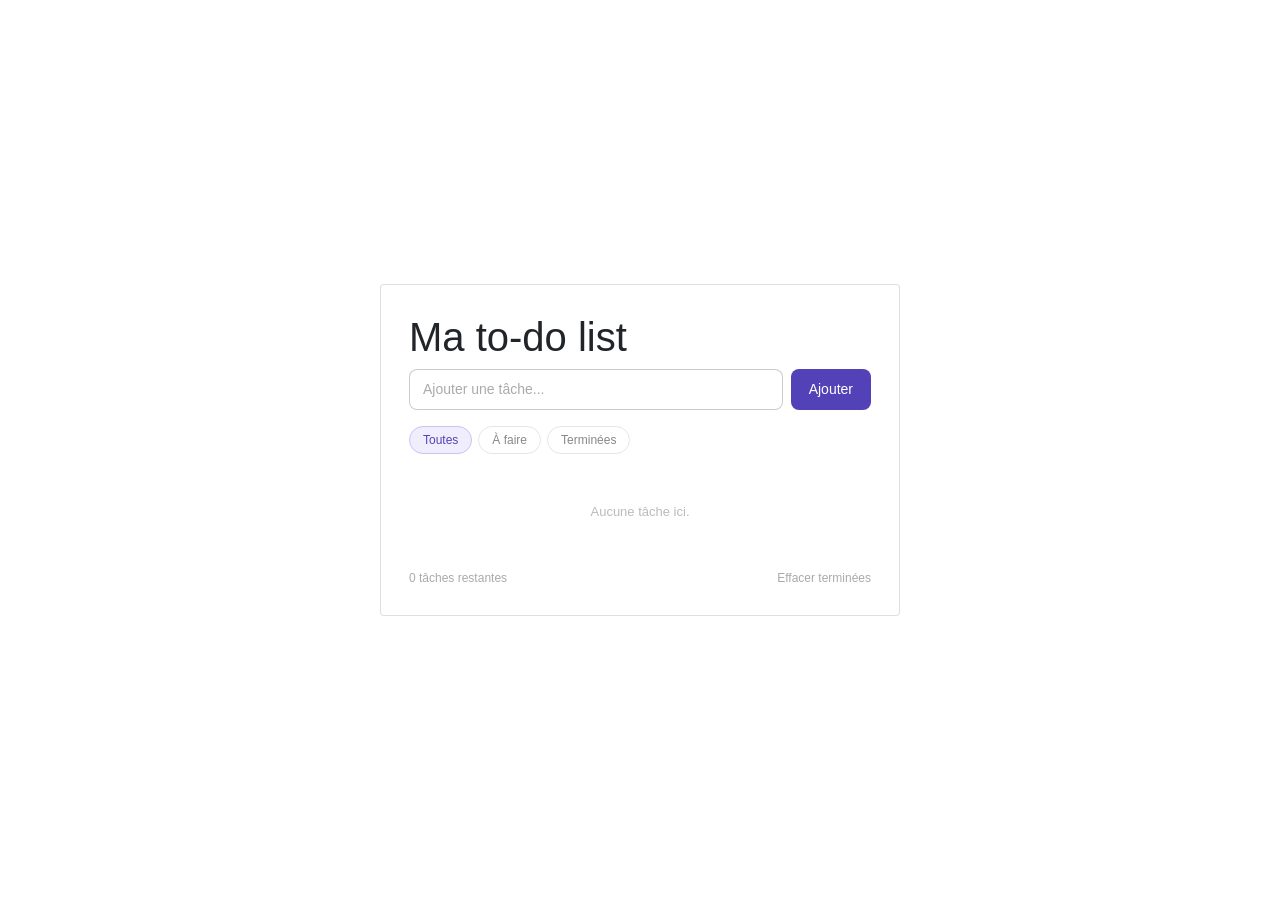
<file: index.html>
<!DOCTYPE html>
<html lang="fr">
<head>
  <meta charset="UTF-8">
  <meta name="viewport" content="width=device-width, initial-scale=1.0">
  <title>Ma To-Do List</title>
  <link rel="stylesheet" href="styles.css">
  <link rel="stylesheet" href="https://stackpath.bootstrapcdn.com/bootstrap/4.5.2/css/bootstrap.min.css">
</head>
<body>


  <div class="card">
    <h1>Ma to-do list</h1>

    <div class="input-row">
      <input type="text" id="taskInput" placeholder="Ajouter une tâche..." />
      <button class="add-btn" id="addBtn">Ajouter</button>
    </div>

    <div class="filters">
      <button class="filter-btn active" data-filter="all">Toutes</button>
      <button class="filter-btn" data-filter="active">À faire</button>
      <button class="filter-btn" data-filter="done">Terminées</button>
    </div>

    <div class="task-list" id="taskList"></div>
    <div class="empty" id="emptyMsg">Aucune tâche ici.</div>

    <div class="footer">
      <span id="counter"></span>
      <button class="clear-btn" id="clearBtn">Effacer terminées</button>
    </div>
  </div>


  <script src="https://code.jquery.com/jquery-3.5.1.slim.min.js"></script>
  <script src="https://cdn.jsdelivr.net/npm/@popperjs/core@2.0.7/dist/umd/popper.min.js"></script>
  <script src="https://stackpath.bootstrapcdn.com/bootstrap/4.5.2/js/bootstrap.min.js"></script>
  <script src="script.js"></script>

</body>
</html>
</file>
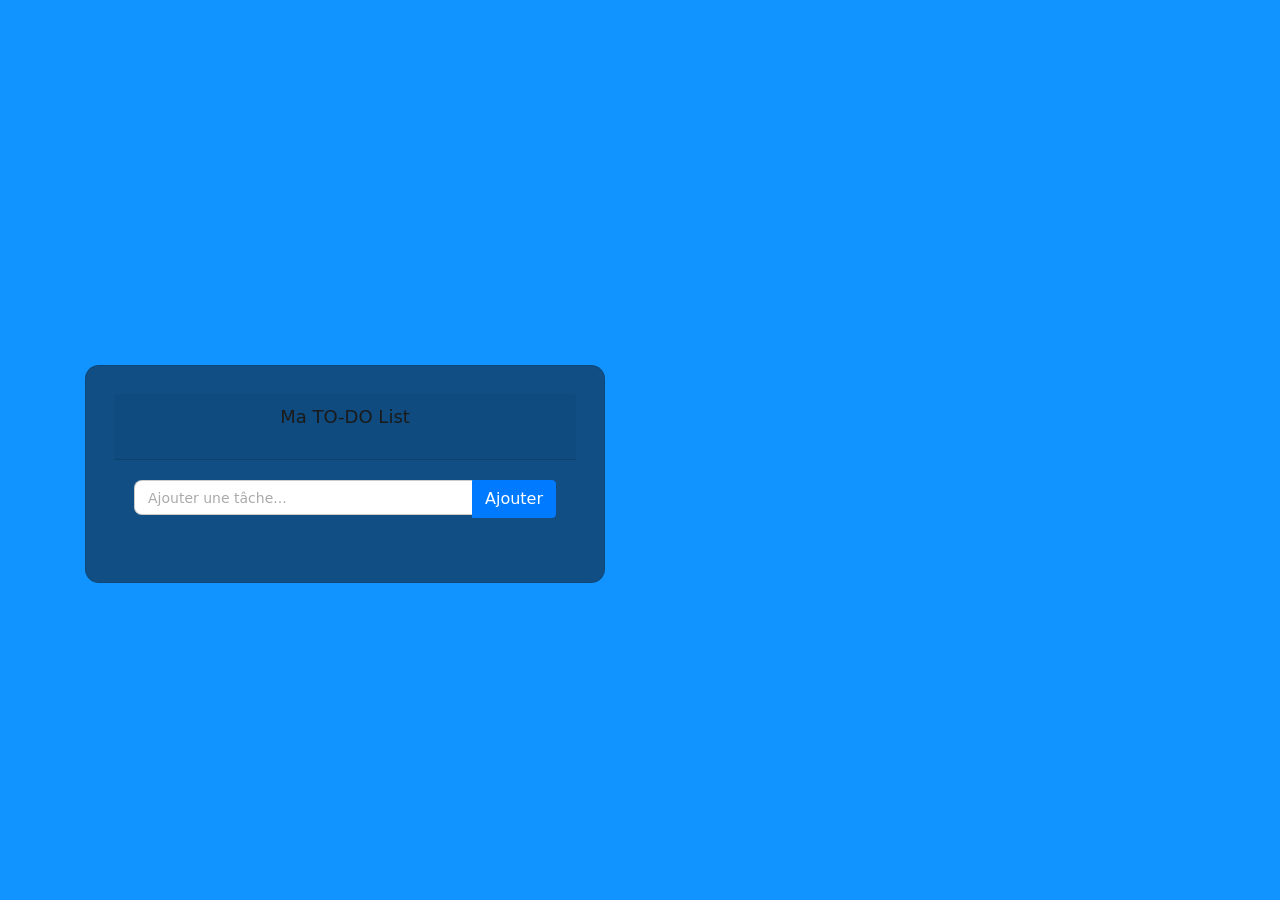
<file: todo.html>
<!DOCTYPE html>
<html lang="fr">
<head>
    <meta charset="UTF-8">
    <meta name="viewport" content="width=device-width, initial-scale=1.0">
    <link rel="stylesheet" href="https://stackpath.bootstrapcdn.com/bootstrap/4.5.2/css/bootstrap.min.css">
    <link rel="stylesheet" href="styles.css">
    <title>TODO List</title>
</head>
<body>
    <div class="container mt-5">
        <div class="card">
            <div class="card-header">
                <h1 class="text-center">Ma TO-DO List</h1>
            </div>
            <div class="card-body">
                <div class="input-group mb-3">
                    <input type="text" id="taskInput" class="form-control" placeholder="Ajouter une tâche...">
                    <div class="input-group-append">
                        <button id="addTaskBtn" class="btn btn-primary">Ajouter</button>
                    </div>
                </div>
                <ul id="taskList" class="list-group"></ul>
            </div>
        </div>
    </div>
    
    <script src="https://code.jquery.com/jquery-3.5.1.slim.min.js"></script>
    <script src="https://cdn.jsdelivr.net/npm/@popperjs/core@2.0.7/dist/umd/popper.min.js"></script>
    <script src="https://stackpath.bootstrapcdn.com/bootstrap/4.5.2/js/bootstrap.min.js"></script>
    <script src="script.js"></script>
</body>
</html>
</file>
<file: styles.css>
*, *::before, *::after { box-sizing: border-box; margin: 0; padding: 0; }

body {
  font-family: system-ui, -apple-system, sans-serif;
  background: #1194ff;
  min-height: 100vh;
  display: flex;
  align-items: center;
  justify-content: center;
  padding: 2rem;
  color: #1a1a1a;
}

.card {
  background: #11090980;
  border-radius: 14px;
  border: 0.5px solid rgba(0,0,0,0.1);
  padding: 1.75rem;
  width: 100%;
  max-width: 520px;
}

h1 {
  font-size: 18px;
  font-weight: 500;
  margin-bottom: 1.25rem;
}

.input-row {
  display: flex;
  gap: 8px;
  margin-bottom: 1rem;
}

input[type="text"] {
  flex: 1;
  padding: 9px 13px;
  font-size: 14px;
  border-radius: 8px;
  border: 0.5px solid rgba(0,0,0,0.2);
  background: #fff;
  color: #1a1a1a;
  outline: none;
  transition: border-color 0.15s;
}

input[type="text"]:focus {
  border-color: #5342B7;
  box-shadow: 0 0 0 3px rgba(83,66,183,0.1);
}

input[type="text"]::placeholder { color: #aaa; }

.add-btn {
  padding: 9px 18px;
  font-size: 14px;
  font-weight: 500;
  background: #5342B7;
  color: #fff;
  border: none;
  border-radius: 8px;
  cursor: pointer;
  transition: background 0.15s;
  white-space: nowrap;
}

.add-btn:hover { background: #3C3489; }

.filters {
  display: flex;
  gap: 6px;
  margin-bottom: 1rem;
}

.filter-btn {
  font-size: 12px;
  padding: 4px 13px;
  border-radius: 20px;
  border: 0.5px solid rgba(0,0,0,0.1);
  background: transparent;
  color: #888;
  cursor: pointer;
  transition: all 0.15s;
}

.filter-btn.active {
  background: #f0eefc;
  color: #5342B7;
  border-color: #c9c3f0;
}

.task-list { display: flex; flex-direction: column; gap: 6px; }

.task-item {
  display: flex;
  align-items: center;
  gap: 10px;
  padding: 10px 12px;
  border-radius: 8px;
  border: 0.5px solid rgba(0,0,0,0.07);
  background: #f9f8f6;
  transition: opacity 0.2s;
}

.task-item.done { opacity: 0.5; }
.task-item.done .task-text {
  text-decoration: line-through;
  color: #999;
}

.check-btn {
  width: 18px;
  height: 18px;
  border-radius: 50%;
  border: 1.5px solid #ccc;
  background: transparent;
  cursor: pointer;
  flex-shrink: 0;
  display: flex;
  align-items: center;
  justify-content: center;
  transition: all 0.15s;
}

.check-btn.done {
  background: #5342B7;
  border-color: #5342B7;
}

.check-icon {
  width: 10px;
  height: 10px;
  fill: none;
  stroke: #fff;
  stroke-width: 2;
  stroke-linecap: round;
  stroke-linejoin: round;
  display: none;
}

.check-btn.done .check-icon { display: block; }

.task-text {
  flex: 1;
  font-size: 14px;
  color: #1a1a1a;
}

.del-btn {
  width: 26px;
  height: 26px;
  border: none;
  background: transparent;
  cursor: pointer;
  color: #bbb;
  font-size: 18px;
  display: flex;
  align-items: center;
  justify-content: center;
  border-radius: 4px;
  transition: color 0.15s;
  line-height: 1;
}

.del-btn:hover { color: #c0392b; }

.empty {
  text-align: center;
  font-size: 13px;
  color: #bbb;
  padding: 2rem 0;
  display: none;
}

.footer {
  display: flex;
  justify-content: space-between;
  align-items: center;
  margin-top: 1rem;
  font-size: 12px;
  color: #aaa;
}

.clear-btn {
  font-size: 12px;
  background: transparent;
  border: none;
  color: #aaa;
  cursor: pointer;
  padding: 0;
  transition: color 0.15s;
}

.clear-btn:hover { color: #555; }
</file>
